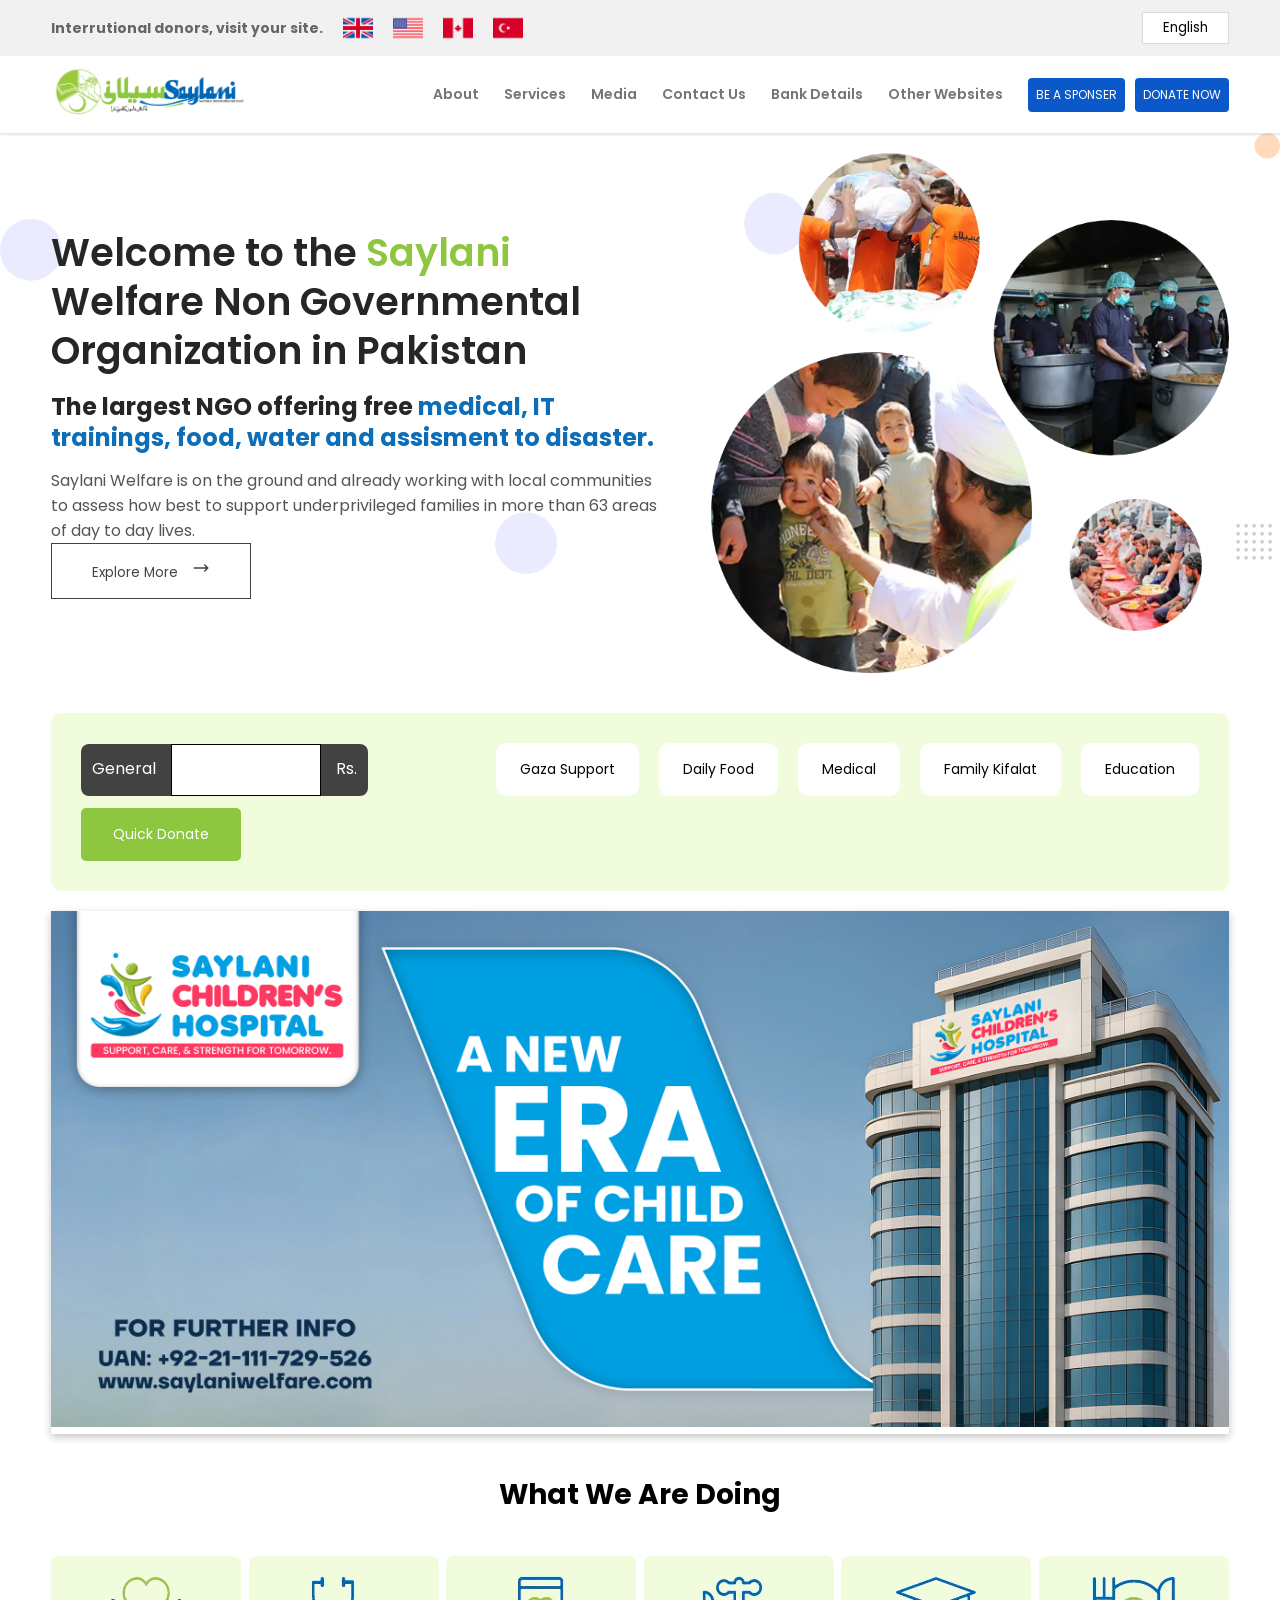
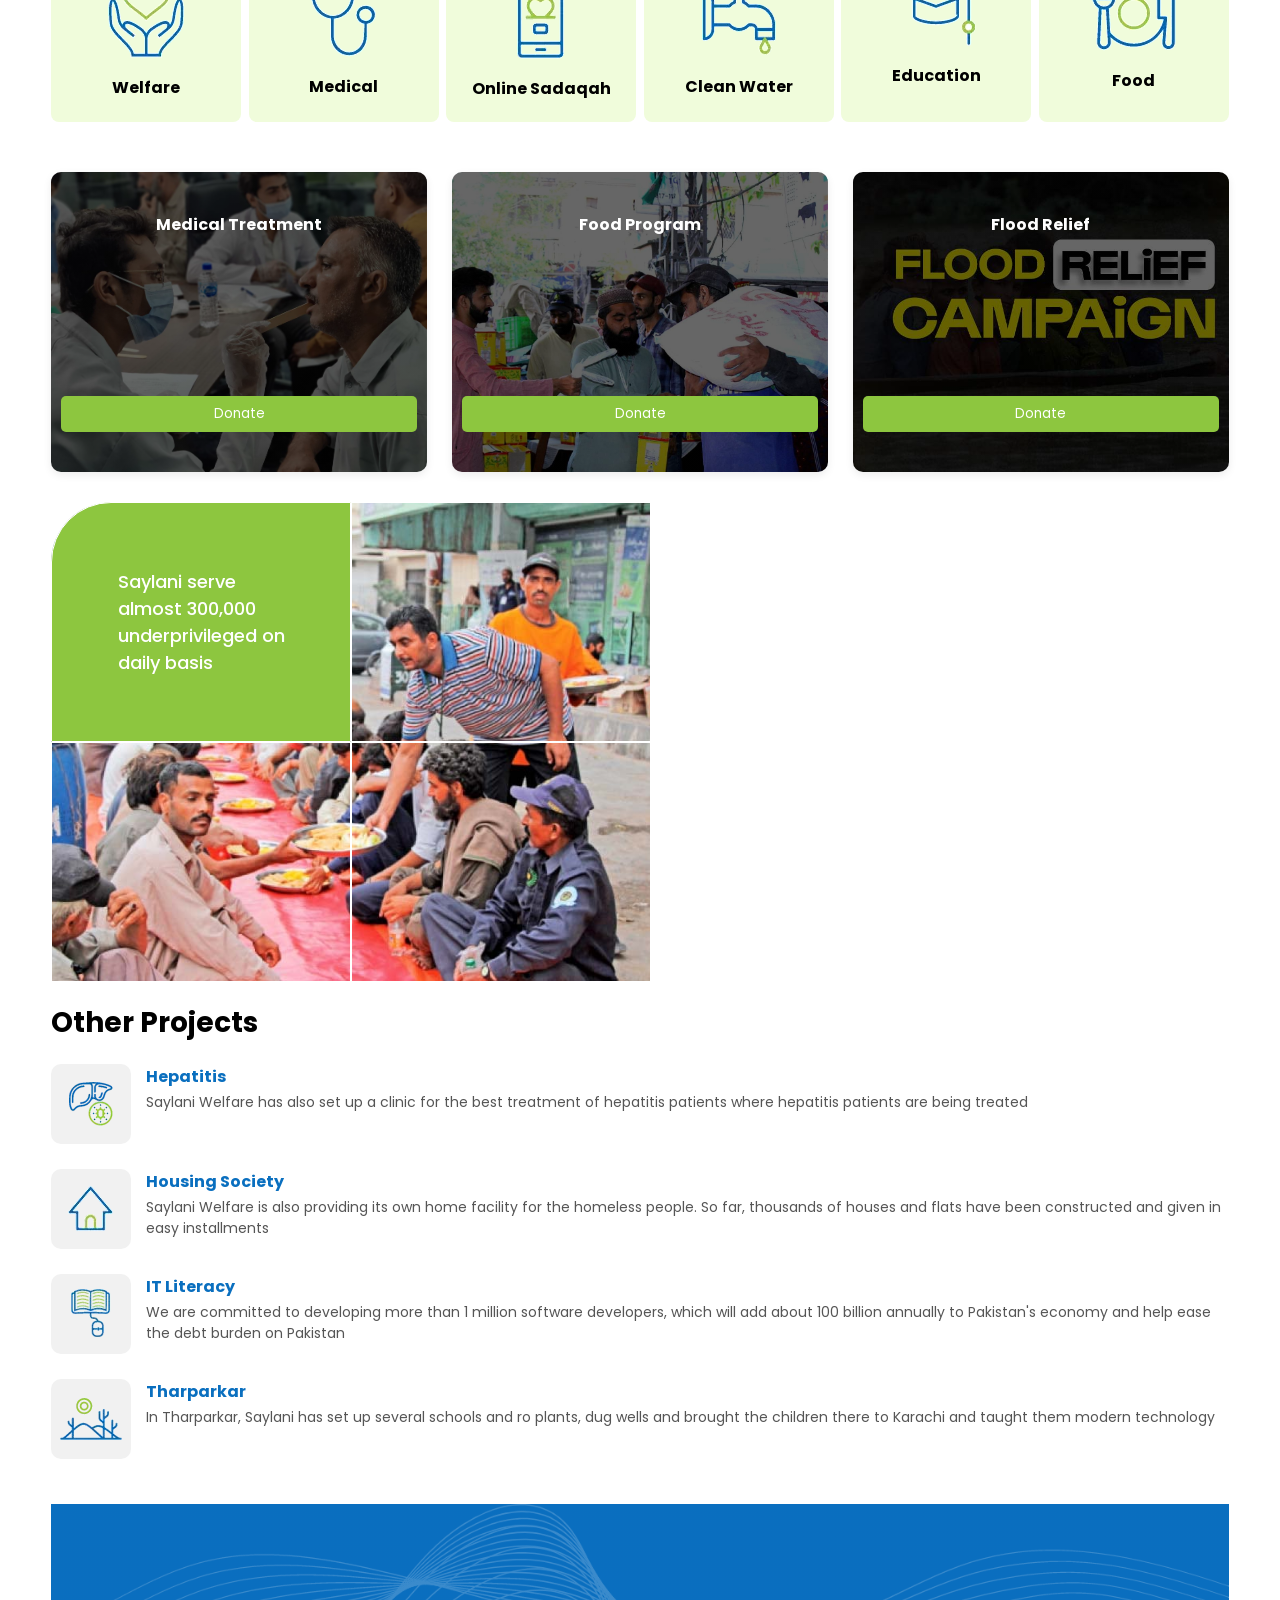
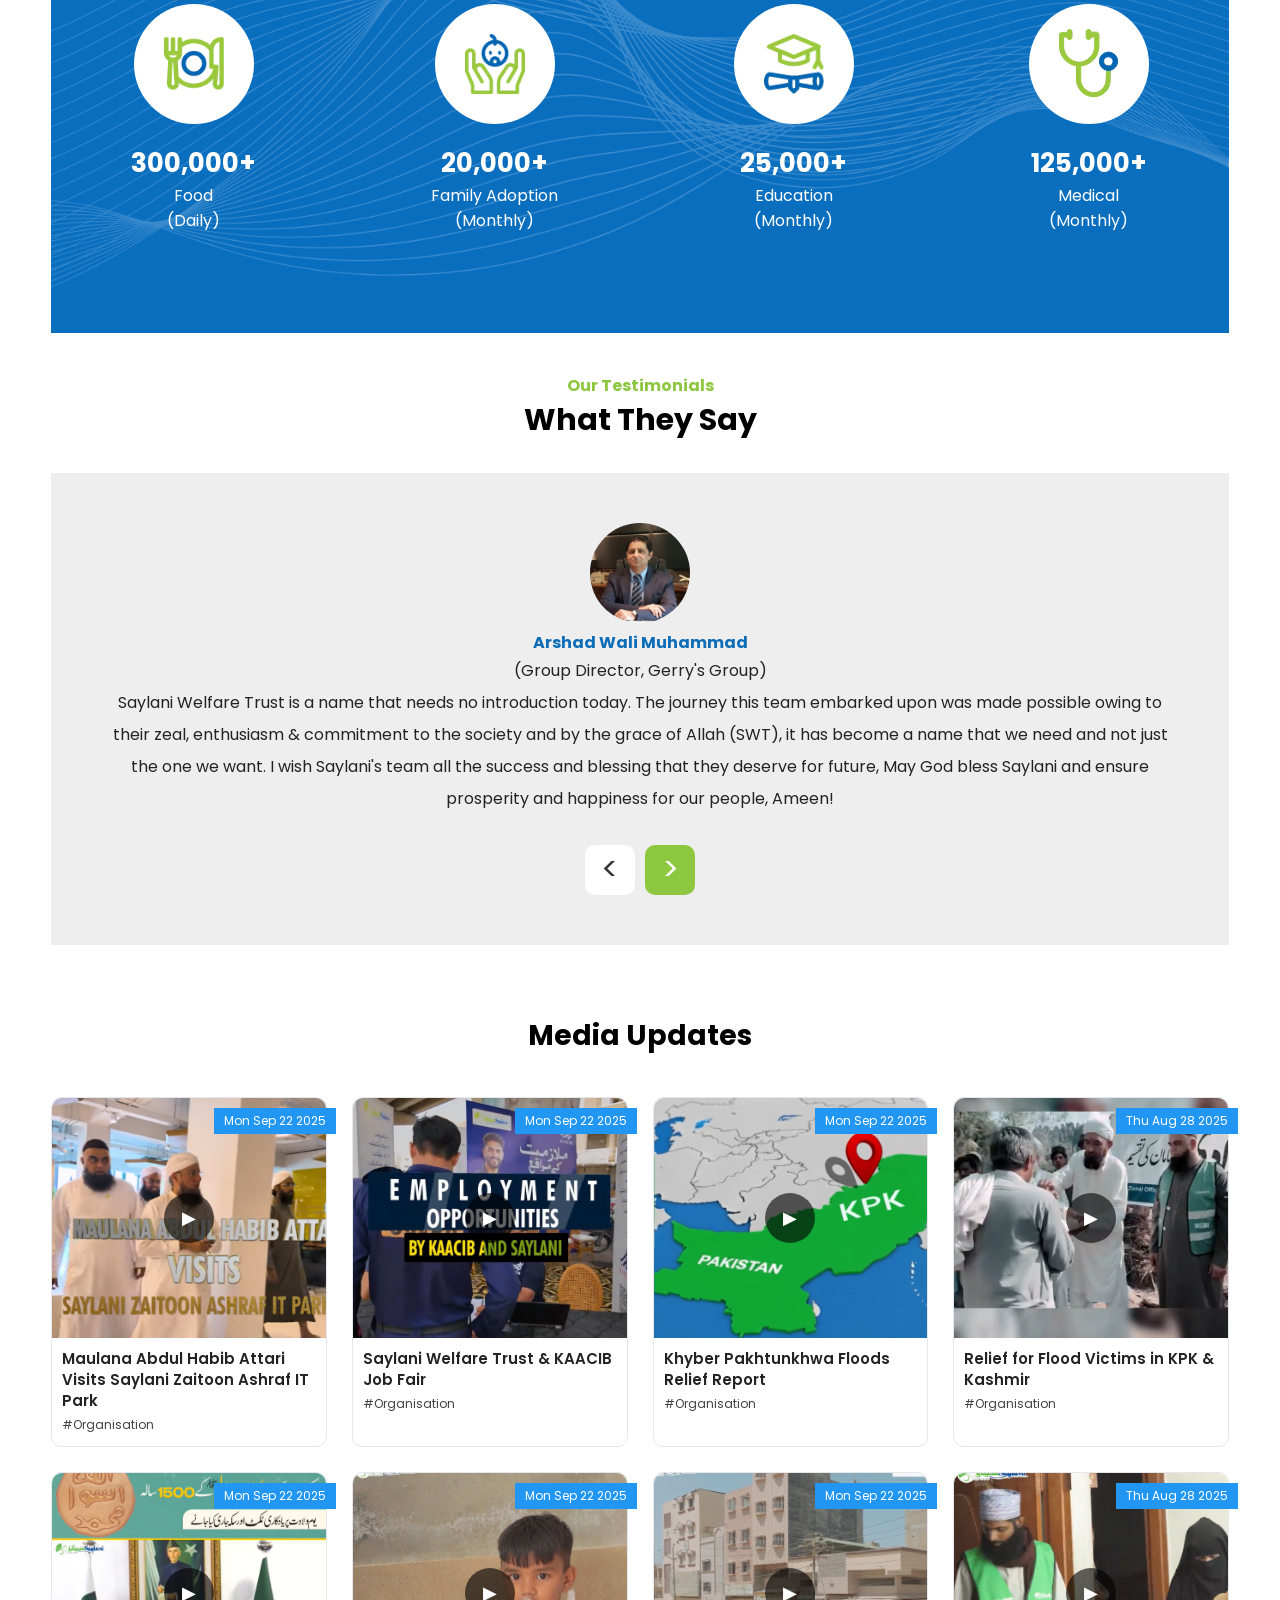
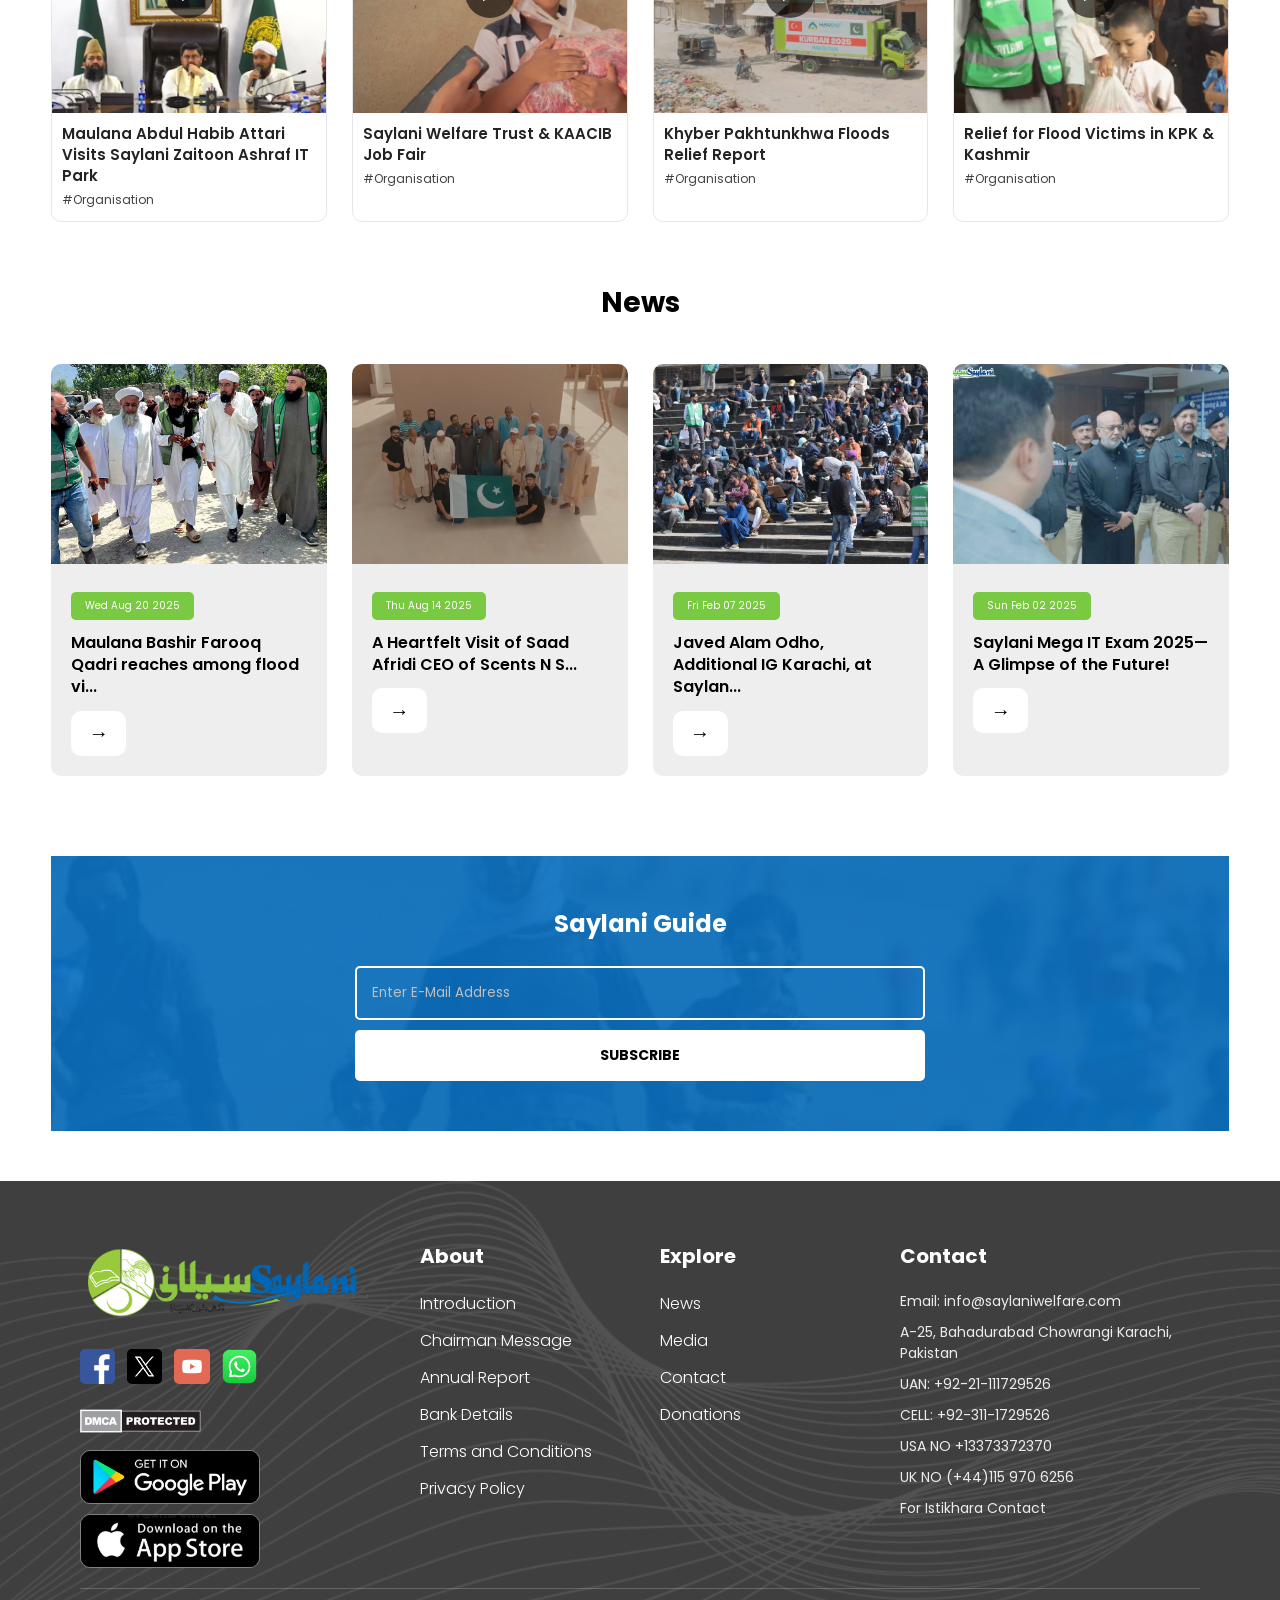
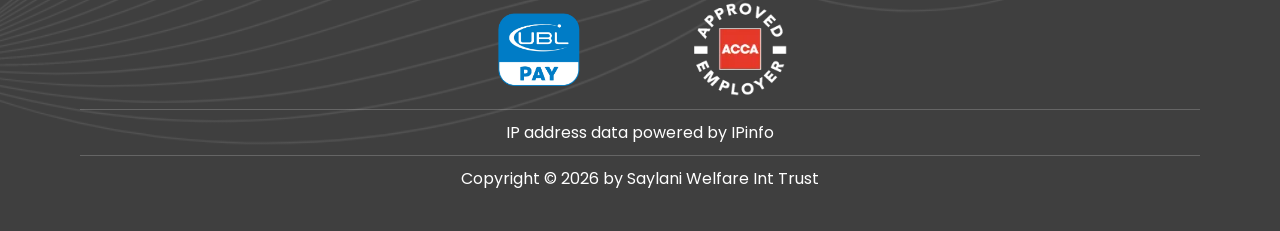
<file: index.html>
<!DOCTYPE html>
<html lang="en">

<head>
  <title>Saylani Welfare | Compassionate Charity Organization in Pakistan</title>
  <link rel="stylesheet" href="style.css">
  <link href="https://fonts.googleapis.com/css2?family=Poppins:wght@300;400;500;600;700&display=swap" rel="stylesheet">
  <link rel="shortcut icon" href="Media/saylani_logo.ico" type="image/x-icon">
</head>

<body>
  <div class="top-bar">
    <div class="txt_flags">
      <b>Interrutional donors, visit your site.</b>
      <div class="flags">
        <img src="Media/united-kingdom.png" alt="">
        <img src="Media/united-states.png" alt="">
        <img src="Media/canada.png" alt="">
        <img src="Media/turkey.png" alt="">
      </div>
    </div>
    <button>English</button>
  </div>

  <div class="navbar">
    <a href=""><img src="Media/logo_saylaniwelfare.png" alt="logo" class="logo"></a>
    <nav>
      <ul>
        <li>About</li>
        <li>Services</li>
        <li>Media</li>
        <li>Contact Us</li>
        <li>Bank Details</li>
        <li>Other Websites</li>
        <div class="nav_buttons">
          <button>BE A SPONSER</button>
          <button>DONATE NOW</button>
        </div>
      </ul>
    </nav>
  </div>

  <section class="hero">
    <div>
      <h1>Welcome to the <span>Saylani</span> Welfare Non Governmental Organization in Pakistan</h1>
      <h3>The largest NGO offering free <span>medical, IT trainings, food, water and assisment to disaster.</span></h3>
      <p>Saylani Welfare is on the ground and already working with local communities to assess how best to support
        underprivileged families in more than 63 areas of day to day lives.</p>
      <button class="btn">
        Explore More
        <svg stroke="currentColor" fill="none" stroke-width="2" viewBox="0 0 24 24" aria-hidden="true" height="18"
          width="18" xmlns="http://www.w3.org/2000/svg" style="margin-left: 10px;">
          <path stroke-linecap="round" stroke-linejoin="round" d="M17 8l4 4m0 0l-4 4m4-4H3"></path>
        </svg>
      </button>
    </div>

    <img src="Media/download (2).png" alt="">
  </section>

  <section class="donation-bar">
    <div class="pay_input">
      <span>General</span>
      <input type="number">
      <span>Rs.</span>
    </div>

    <div class="bubbles">
      <span>Gaza Support</span>
      <span>Daily Food</span>
      <span>Medical</span>
      <span>Family Kifalat</span>
      <span>Education</span>
    </div>

    <button class="donate_btn">Quick Donate</button>
  </section>

  <div class="banner">
    <img src="Media/banner_img.png" alt="">
  </div>

  <section class="section">
    <h2>What We Are Doing</h2>

    <div class="services">
      <div class="service">
        <img src="Media/services-image1.webp" alt="">
        <h4>Welfare</h4>
      </div>
      <div class="service">
        <img src="Media/services-image2.webp" alt="">
        <h4>Medical</h4>
      </div>
      <div class="service">
        <img src="Media/services-image3.webp" alt="">
        <h4>Online Sadaqah</h4>
      </div>
      <div class="service">
        <img src="Media/services-image4.webp" alt="">
        <h4>Clean Water</h4>
      </div>
      <div class="service">
        <img src="Media/services-image5.webp" alt="">
        <h4>Education</h4>
      </div>
      <div class="service">
        <img src="Media/services-image6.webp" alt="">
        <h4>Food</h4>
      </div>
    </div>
  </section>

  <section class="section">
    <div class="projects_card">
      <div class="project_card med-card">
        <div>
          <h4>Medical Treatment</h4>
          <button>Donate</button>
        </div>
      </div>

      <div class="project_card food_card">
        <div>
          <h4>Food Program</h4>
          <button>Donate</button>
        </div>
      </div>

      <div class="project_card flood_card">
        <div>
          <h4>Flood Relief</h4>
          <button>Donate</button>
        </div>
      </div>

    </div>
  </section>

  <section class="other-projects">

    <div class="op-left">
      <div class="img-grid">
        <div class="green-box">
          Saylani serve<br>
          almost 300,000<br>
          underprivileged on<br>
          daily basis
        </div>
        <div class="project_grid_2"></div>
        <div class="project_grid_3"></div>
        <div class="project_grid_4"></div>
      </div>
    </div>

    <div class="op-right">
      <h2>Other Projects</h2>
      <div class="op-item">
        <div class="op-icon"><img src="Media/projects-image1.webp" alt=""></div>
        <div>
          <h4>Hepatitis</h4>
          <p>Saylani Welfare has also set up a clinic for the best treatment of hepatitis patients where hepatitis
            patients are being treated</p>
        </div>
      </div>

      <div class="op-item">
        <div class="op-icon"><img src="Media/projects-image2.webp" alt=""></div>
        <div>
          <h4>Housing Society</h4>
          <p>Saylani Welfare is also providing its own home facility for the homeless people. So far, thousands of
            houses and flats have been constructed and given in easy installments</p>
        </div>
      </div>

      <div class="op-item">
        <div class="op-icon"><img src="Media/projects-image3.webp" alt=""></div>
        <div>
          <h4>IT Literacy</h4>
          <p>We are committed to developing more than 1 million software developers, which will add about 100 billion
            annually to Pakistan's economy and help ease the debt burden on Pakistan</p>
        </div>
      </div>

      <div class="op-item">
        <div class="op-icon"><img src="Media/projects-image4.webp" alt=""></div>
        <div>
          <h4>Tharparkar</h4>
          <p>In Tharparkar, Saylani has set up several schools and ro plants, dug wells and brought the children there
            to Karachi and taught them modern technology</p>
        </div>
      </div>
    </div>
  </section>


  <section class="stats">
    <div>
      <div class="stats_div">
        <div class="stats_icon"><img src="Media/counters-image1.webp" alt=""></div>
        <h3>300,000+</h3>
        <p>Food <br> (Daily)</p>
      </div>

      <div class="stats_div">
        <div class="stats_icon"><img src="Media/counters-image2.webp" alt=""></div>
        <h3>20,000+</h3>
        <p>Family Adoption <br> (Monthly)</p>
      </div>

      <div class="stats_div">
        <div class="stats_icon"><img src="Media/counters-image3.webp" alt=""></div>
        <h3>25,000+</h3>
        <p>Education <br> (Monthly)</p>
      </div>

      <div class="stats_div">
        <div class="stats_icon"><img src="Media/counters-image4.webp" alt=""></div>
        <h3>125,000+</h3>
        <p>Medical <br> (Monthly)</p>
      </div>
    </div>
  </section>

  <section class="testimonial">
    <hgroup>
      <h5>Our Testimonials</h5>
      <h2>What They Say</h2>
    </hgroup>
    <div class="testinomial_review">
      <img src="Media/testinomial_review_profile1.png">
      <h4>Arshad Wali Muhammad</h4>
      <p>(Group Director, Gerry's Group) <br>
        Saylani Welfare Trust is a name that needs no introduction today. The journey this team embarked upon was made
        possible owing to their zeal, enthusiasm & commitment to the society and by the grace of Allah (SWT), it has
        become a name that we need and not just the one we want. I wish Saylani's team all the success and blessing that
        they deserve for future, May God bless Saylani and ensure prosperity and happiness for our people, Ameen!
      </p>
      <div class="testinomial_btns">
        <div>&lt;</div>
        <div>&gt;</div>
      </div>
  </section>

  <section class="media-section section">
    <h2>Media Updates</h2>
    <div class="media-grid">
      <div class="media-card">

        <div class="media-img" style="background-image:url('Media/media_card_1.png')">
          <span class="date-badge">Mon Sep 22 2025</span>
          <div class="play-btn">▶</div>
        </div>

        <div class="media-content">
          <h4>Maulana Abdul Habib Attari Visits Saylani Zaitoon Ashraf IT Park</h4>
          <span>#Organisation</span>
        </div>

      </div>

      <div class="media-card">

        <div class="media-img" style="background-image:url('Media/media_card_2.png')">
          <span class="date-badge">Mon Sep 22 2025</span>
          <div class="play-btn">▶</div>
        </div>

        <div class="media-content">
          <h4>Saylani Welfare Trust & KAACIB Job Fair</h4>
          <span>#Organisation</span>
        </div>

      </div>

      <div class="media-card">

        <div class="media-img" style="background-image:url('Media/media_card_3.png')">
          <span class="date-badge">Mon Sep 22 2025</span>
          <div class="play-btn">▶</div>
        </div>

        <div class="media-content">
          <h4>Khyber Pakhtunkhwa Floods Relief Report</h4>
          <span>#Organisation</span>
        </div>

      </div>

      <div class="media-card">

        <div class="media-img" style="background-image:url('Media/media_card_4.png')">
          <span class="date-badge">Thu Aug 28 2025</span>
          <div class="play-btn">▶</div>
        </div>

        <div class="media-content">
          <h4>Relief for Flood Victims in KPK & Kashmir</h4>
          <span>#Organisation</span>
        </div>

      </div>

      <div class="media-card">

        <div class="media-img" style="background-image:url('Media/media_card_5.png')">
          <span class="date-badge">Mon Sep 22 2025</span>
          <div class="play-btn">▶</div>
        </div>

        <div class="media-content">
          <h4>Maulana Abdul Habib Attari Visits Saylani Zaitoon Ashraf IT Park</h4>
          <span>#Organisation</span>
        </div>

      </div>

      <div class="media-card">

        <div class="media-img" style="background-image:url('Media/media_card_6.png')">
          <span class="date-badge">Mon Sep 22 2025</span>
          <div class="play-btn">▶</div>
        </div>

        <div class="media-content">
          <h4>Saylani Welfare Trust & KAACIB Job Fair</h4>
          <span>#Organisation</span>
        </div>

      </div>

      <div class="media-card">

        <div class="media-img" style="background-image:url('Media/media_card_7.png')">
          <span class="date-badge">Mon Sep 22 2025</span>
          <div class="play-btn">▶</div>
        </div>

        <div class="media-content">
          <h4>Khyber Pakhtunkhwa Floods Relief Report</h4>
          <span>#Organisation</span>
        </div>

      </div>

      <div class="media-card">

        <div class="media-img" style="background-image:url('Media/media_card_8.png')">
          <span class="date-badge">Thu Aug 28 2025</span>
          <div class="play-btn">▶</div>
        </div>

        <div class="media-content">
          <h4>Relief for Flood Victims in KPK & Kashmir</h4>
          <span>#Organisation</span>
        </div>

      </div>
    </div>

  </section>

  <section class="news-section section">
    <h2>News</h2>

    <div class="news-grid">

      <div class="news-card">
        <img src="Media/news_card1.png" alt="news">
        <div class="news-content">
          <span class="news-date">Wed Aug 20 2025</span>
          <h3>Maulana Bashir Farooq Qadri reaches among flood vi...</h3>
          <button>→</button>
        </div>
      </div>

      <div class="news-card">
        <img src="Media/news_card2.png" alt="news">
        <div class="news-content">
          <span class="news-date">Thu Aug 14 2025</span>
          <h3>A Heartfelt Visit of Saad Afridi CEO of Scents N S...</h3>
          <button>→</button>
        </div>
      </div>

      <div class="news-card">
        <img src="Media/news_card3.png" alt="news">
        <div class="news-content">
          <span class="news-date">Fri Feb 07 2025</span>
          <h3>Javed Alam Odho, Additional IG Karachi, at Saylan...</h3>
          <button>→</button>
        </div>
      </div>

      <div class="news-card">
        <img src="Media/news_card4.png" alt="news">
        <div class="news-content">
          <span class="news-date">Sun Feb 02 2025</span>
          <h3>Saylani Mega IT Exam 2025—A Glimpse of the Future!</h3>
          <button>→</button>
        </div>
      </div>

    </div>
  </section>

  <section class="newsletter">
    <h2>Saylani Guide</h2>
    <input type="email" placeholder="Enter E-Mail Address">
    <button>SUBSCRIBE</button>
  </section>

  <footer class="footer">

    <div class="footer-container">

      <div class="footer-left">

        <img src="Media/logo_saylaniwelfare.png" alt="" class="footer_logo">

        <div class="socials">
          <img src="Media/fb_icon.png" alt="">
          <img src="Media/x_icon.jpg" alt="">
          <img src="Media/yt_icon.png" alt="">
          <img src="Media/whatsapp_icon.png" alt="">
        </div>
        <div><img src="Media/dmca_protected_sml_120n.png" alt=""></div>

        <div class="store-btns">
          <img src="Media/play_store_icon.png" alt="">
          <img src="Media/apple_store_icon.png" alt="">
        </div>

      </div>

      <div class="footer-col">
        <h3>About</h3>
        <ul>
          <li>Introduction</li>
          <li>Chairman Message</li>
          <li>Annual Report</li>
          <li>Bank Details</li>
          <li>Terms and Conditions</li>
          <li>Privacy Policy</li>
        </ul>
      </div>

      <div class="footer-col">
        <h3>Explore</h3>
        <ul>
          <li>News</li>
          <li>Media</li>
          <li>Contact</li>
          <li>Donations</li>
        </ul>
      </div>

      <div class="footer-col contact">
        <h3>Contact</h3>

        <p>Email: info@saylaniwelfare.com</p>
        <p>A-25, Bahadurabad Chowrangi Karachi, Pakistan</p>
        <p>UAN: +92-21-111729526</p>
        <p>CELL: +92-311-1729526</p>
        <p>USA NO +13373372370</p>
        <p>UK NO (+44)115 970 6256</p>
        <p>For Istikhara Contact <i class="fab fa-whatsapp"></i></p>

      </div>

    </div>

    <div class="footer-bottom">

      <div class="footer-bottom-logos">
        <img src="Media/UBLLOGO.webp" alt="">
        <img src="Media/acca_logo.png" alt="">
      </div>

      <div>IP address data powered by IPinfo</div>
      <div>Copyright © 2026 by Saylani Welfare Int Trust</div>
    </div>

  </footer>


</body>

</html>
</file>
<file: style.css>
* {
    margin: 0;
    padding: 0;
    box-sizing: border-box;
    font-family: 'Poppins', sans-serif;
}

a {
    text-decoration: none;
    color: inherit;
}

.top-bar {
    background: #f1f1f1;
    font-size: 14px;
    padding: 12px 4%;
    display: flex;
    align-items: center;
    justify-content: space-between;
}

.txt_flags {
    display: flex;
    gap: 20px;
    align-items: center;
    color: #666666;
}

.flags {
    display: flex;
    gap: 20px;
}

.flags>img {
    height: 30px;
}

.top-bar>button {
    padding: 5px 20px;
    background-color: white;
    color: black;
    border: 1px solid #d9d9d9;
    cursor: pointer;
}

.navbar {
    background-color: white;
    display: flex;
    align-items: center;
    justify-content: space-between;
    padding: 8px 4%;
    position: sticky;
    top: 0;
    z-index: 1000;
    width: 100%;
    box-shadow: rgba(0, 0, 0, 0.1) 0px 2px 2px;
}

.nav_buttons {
    display: flex;
    gap: 10px;
}

.nav_buttons>button {
    padding: 8px;
    background-color: #0a58ca;
    color: #fff;
    border-radius: 4px;
    font-size: 12px;
    border: none;
    cursor: pointer;
}

.nav_buttons>button:hover {
    background-color: #8dc63f;
    color: white;
}

.logo {
    width: 200px;
    cursor: pointer;
}

nav ul {
    list-style: none;
    display: flex;
    gap: 25px;
    align-items: center;
}

nav li {
    font-size: 14px;
    color: #757575;
    cursor: pointer;
    font-weight: 600;
}

nav li:hover {
    color: #232323;
}

.hero {
    display: flex;
    gap: 40px;
    padding: 20px 4%;
    background: white;
    align-items: center;
    color: #262626;
    background-image: url("Media/carousal_background.d77d94e41c5a71ae581f.png");
    background-repeat: no-repeat;
    background-size: contain;
}

.hero h1 {
    font-size: 38px;
    line-height: 1.3;
    margin-bottom: 15px;
    font-weight: 600;
}

.hero h3 {
    font-size: 24px;
    line-height: 1.3;
    margin-bottom: 15px;
}

.hero h1>span {
    color: #8dc63f;
}

.hero p {
    color: #555;
}

.hero h3>span {
    color: #0D6DB7;
}

.hero .btn {
    padding: 15px 40px;
    border: 1px solid #424242;
    color: #424242;
    background-color: white;
}

.hero img {
    width: 100%;
    height: 520px;
    flex: 0 0;
}

.donation-bar {
    background-color: #f0fcdb;
    padding: 30px;
    margin: 20px 4%;
    display: flex;
    align-items: center;
    justify-content: space-between;
    border-radius: 10px;
    flex-wrap: wrap;
    gap: 12px;
}

.pay_input input {
    padding: 15px;
    width: 150px;
    border: 1px solid black;
}

.pay_input input:focus {
    outline: none;
}

.pay_input {
    background: #424242;
    color: #fff;
    border-radius: 8px;
}

.pay_input span {
    padding: 0px 11px;
}

.bubbles {
    display: flex;
    gap: 20px;
}

.bubbles>span {
    padding: 16px 24px;
    background-color: white;
    font-size: 14px;
    border-radius: 10px;
    cursor: pointer;
}

.bubbles>span:hover {
    background-color: #424242;
    color: white;
    scale: 1.1;
    transition: all 0.4s;
}

.donate_btn {
    border: none;
    color: white;
    padding: 16px 32px;
    background-color: #8dc63f;
    font-size: 14px;
    border-radius: 5px;
    cursor: pointer;
}

.donate_btn:hover {
    scale: 1.2;
    transition: all 0.4s;
}

.banner {
    margin: 0px 4%;
    box-shadow: rgba(0, 0, 0, 0.24) 0px 3px 8px;
}

.banner img {
    width: 100%;
    cursor: pointer;
}

.section {
    padding: 10px 4%;
    background: #fff;
    margin-top: 30px;
}

.section h2 {
    text-align: center;
    margin-bottom: 40px;
    font-size: 28px;
}

.services {
    display: flex;
    justify-content: space-between;
    flex-wrap: wrap;
}

.service {
    background: #f0fcdb;
    padding: 20px;
    text-align: center;
    border-radius: 8px;
    height: 166px;
    width: 190px;
}

.service h4 {
    margin-top: 10px;
    font-size: 16px;
}

.projects_card {
    display: grid;
    grid-template-columns: repeat(auto-fit, minmax(280px, 1fr));
    gap: 25px;
}

.project_card {
    border-radius: 10px;
    overflow: hidden;
    color: white;
    box-shadow: 0 3px 8px rgba(0, 0, 0, 0.08);
    padding: 40px 10px;
    object-fit: cover;
    background-position: center;
    background-size: cover;
    background-repeat: no-repeat;
    cursor: pointer;
}

.project_card button {
    cursor: pointer;
}

.project_card:hover.project_card div {
    opacity: 0.8;
}

.project_card:hover {
    scale: 1.05;
    transition: all 0.3s;
}

.med-card {
    background-image:
        linear-gradient(to bottom, rgba(0, 0, 0, 0.6), rgba(0, 0, 0, 0.6)),
        url("Media/project_card_2.png");
}

.food_card {
    background-image:
        linear-gradient(to bottom, rgba(0, 0, 0, 0.6), rgba(0, 0, 0, 0.6)),
        url("Media/project_card_1.png");
}

.flood_card {
    background-image:
        linear-gradient(to bottom, rgba(0, 0, 0, 0.6), rgba(0, 0, 0, 0.6)),
        url("Media/project_card_3.png");
}

.project_card div {
    display: flex;
    align-items: center;
    justify-content: space-between;
    flex-direction: column;
    height: 220px;
}

.project_card button {
    width: 100%;
    padding: 8px;
    border: none;
    background: #8dc63f;
    border-radius: 5px;
    color: #fff;
    margin-top: 10px;
}

.other-projects {
    display: grid;
    grid-template-columns: repeat(auto-fit, minmax(600px, 1fr));
    gap: 20px;
    padding: 20px 4%;
}

.op-left {
    overflow: hidden;
}

.green-box {
    background: #8dc63f;
    color: #fff;
    border-top-left-radius: 60px;
    display: flex;
    align-items: center;
    justify-content: center;
    text-align: left;
    font-size: 18px;
    font-weight: 500;
    padding: 20px;
}

.img-grid {
    width: 600px;
    display: grid;
    grid-template-columns: 300px 300px;
    grid-template-rows: 240px 240px;
    background-image: url("Media/project_grid_2.png");
    object-fit: cover;
    background-position: center;
    background-repeat: no-repeat;
    background-size: cover;
    border-top-left-radius: 60px;
    overflow: hidden;
}

.img-grid>div {
    border: 1px solid white;
}

.op-right h2 {
    font-size: 28px;
    margin-bottom: 20px;
}


.op-item {
    display: flex;
    gap: 15px;
    margin-bottom: 25px;
    align-items: flex-start;
}


.op-icon {
    width: 80px;
    height: 80px;
    background: #f1f1f1;
    border-radius: 10px;
    display: flex;
    align-items: center;
    justify-content: center;
    flex-shrink: 0;

}

.op-item h4 {
    color: #0a6fbf;
    margin-bottom: 3px;
}


.op-item p {
    font-size: 14px;
    color: #555;
    line-height: 1.5;
}

.stats {
    background: #0a6fbf;
    color: #fff;
    margin: 0px 4%;
    padding: 100px 80px;
    display: flex;
    justify-content: space-between;
    text-align: center;
    gap: 25px;
    background-image:
        linear-gradient(rgba(10, 110, 191, 0.8), rgba(10, 110, 191, 0.8)),
        url("Media/stats_background.png");
    background-repeat: no-repeat;
    background-size: cover;
    background-position: center;
}

.stats>div {
    display: flex;
    justify-content: space-between;
    align-items: center;
    width: 100%;
}

.stats_div {
    display: flex;
    justify-content: flex-start;
    align-items: center;
    flex-direction: column;
}

.stats_icon {
    width: 120px;
    height: 120px;
    background-color: white;
    border-radius: 50%;
    display: flex;
    align-items: center;
    justify-content: center;
    margin-bottom: 20px;
}

.stats_icon>img {
    width: 60px;
}

.stats h3 {
    font-size: 26px;
}

.testimonial {
    background: #fff;
    padding: 40px 4%;
    text-align: center;
}

.testimonial>hgroup {
    margin-bottom: 30px;
}

.testimonial>hgroup>h2 {
    font-size: 30px;
}

.testimonial>hgroup>h5 {
    font-size: 16px;
    color: #8dc63f;
}

.testinomial_review {
    background-color: #eeeeee;
    padding: 50px;
}

.testinomial_review img {
    width: 100px;
    height: 100px;
    border-radius: 50%;
}

.testinomial_review>h4 {
    color: #0D6DB7;
    font-size: 16px;
}

.testinomial_review>p {
    line-height: 2;
    color: #232323;
}

.testinomial_btns {
    display: flex;
    justify-content: center;
    align-items: center;
    gap: 10px;
    margin-top: 30px;
    cursor: pointer;
}

.testinomial_btns>div {
    background-color: white;
    color: #363636;
    padding: 0 auto;
    font-size: 32px;
    width: 50px;
    height: 50px;
    border-radius: 10px;
}

.testinomial_btns> :last-child {
    background-color: #8dc63f;
    color: white;
}

.media-section {
    padding: 0px 4%;
}

.media-grid {
    display: grid;
    grid-template-columns: repeat(auto-fit, minmax(250px, 1fr));
    gap: 25px;
}

.media-card {
    background: #fff;
    border-radius: 10px;
    border: 1px solid #e5e7eb;
}

.media-img {
    position: relative;
    height: 240px;
    background-size: cover;
    background-position: center;
    border-radius: 10px 10px 0px 0px;
}

.media-img:hover {
    opacity: 0.7;
}

.date-badge {
    position: absolute;
    top: 10px;
    right: -10px;
    background: #2196f3;
    color: #fff;
    font-size: 12px;
    padding: 4px 10px;
}

.play-btn {
    position: absolute;
    top: 50%;
    left: 50%;
    transform: translate(-50%, -50%);
    width: 50px;
    height: 50px;
    background: rgba(0, 0, 0, 0.6);
    border-radius: 50%;
    display: flex;
    align-items: center;
    justify-content: center;
    color: white;
    font-size: 18px;
    cursor: pointer;
}

.media-content {
    padding: 10px;
}

.media-content h4 {
    font-size: 15px;
    line-height: 1.4;
    font-weight: 600;
    color: #232323;
}

.media-content span {
    font-size: 12px;
    color: #424242;
}

.news-section {
    padding: 30px 4%;
}

.news-grid {
    display: grid;
    grid-template-columns: repeat(auto-fit, minmax(260px, 1fr));
    gap: 25px;
}

.news-card {
    background: #eeeeee;
    border-radius: 10px;
    overflow: hidden;
}

.news-card img {
    width: 100%;
    height: 200px;
    object-fit: cover;
}

.news-content {
    padding: 20px;
}

.news-date {
    display: inline-block;
    background: #7ac943;
    color: white;
    font-size: 10px;
    border-radius: 5px;
    padding: 6px 14px;
}

.news-content h3 {
    font-size: 16px;
    line-height: 1.4;
    margin-bottom: 25px;
    font-weight: 600;
    margin: 12px 0px;
}

.news-content button {
    border: none;
    background: white;
    width: 55px;
    height: 45px;
    border-radius: 10px;
    font-size: 20px;
    cursor: pointer;
    transition: 0.3s;
}

.news-content button:hover {
    scale: 1.1;
}


.newsletter {
    background: #0a6fbf;
    color: #fff;
    margin: 50px 4%;
    padding: 50px;
    text-align: center;
    display: flex;
    align-items: center;
    justify-content: center;
    flex-direction: column;
    gap: 10px;
    background-image:
        linear-gradient(rgba(10, 110, 191, 0.1), rgba(10, 110, 191, 0.1)),
        url("Media/newsletter_bg.png");
    background-repeat: no-repeat;
    background-size: cover;
    background-position: center;
}

.newsletter input {
    padding: 15px;
    width: 570px;
    border: 2px solid white;
    border-radius: 5px;
    margin-top: 15px;
    background-color: transparent;
}

.newsletter input::placeholder {
    color: #bfbfbf;
}

.newsletter button {
    width: 570px;
    padding: 15px 30px;
    background: white;
    color: black;
    font-weight: bold;
    border: none;
    font-size: 14px;
    cursor: pointer;
    border-radius: 5px;
}

.footer {
    background: #3f3f3f;
    color: white;
    padding: 60px 80px 30px;
    background-image:
        linear-gradient(rgba(63, 63, 63, 0.9), rgba(63, 63, 63, 0.9)),
        url("Media/stats_background.png");
    background-repeat: no-repeat;
    background-size: cover;
    background-position: center;
}

.footer-container {
    display: grid;
    grid-template-columns: 1.5fr 1fr 1fr 1.5fr;
    gap: 40px;
    margin-bottom: 20px;
}

.footer_logo {
    margin-bottom: 20px;
    width: 300px;
}

.socials {
    display: flex;
    gap: 12px;
    margin-bottom: 25px;
}

.socials>img {
    height: 35px;
    border-radius: 5px;
}

.store-btns {
    display: flex;
    flex-direction: column;
}

.store-btns>img {
    width: 180px;
    border-radius: 10px;
    border: 1px solid gray;
    margin-top: 10px;
}

.footer-col h3 {
    margin-bottom: 20px;
    font-size: 20px;
}

.footer-col ul {
    list-style: none;
}

.footer-col li {
    margin-bottom: 12px;
    cursor: pointer;
    font-weight: 300;
}

.footer-col li:hover {
    text-decoration: underline;
}

.contact p {
    margin-bottom: 10px;
    font-size: 14px;
    opacity: 0.9;
}

.footer-bottom {
    display: flex;
    flex-direction: column;
    justify-content: center;
    align-items: center;
}

.footer-bottom img {
    height: 100px;
}

.footer-bottom>div {
    border-top: 1px solid #ffffff33;
    width: 100%;
    display: flex;
    justify-content: center;
    padding: 10px;
}

.footer-bottom-logos {
    display: flex;
    gap: 100px;
}

@media (max-width: 768px) {

    .navbar li:nth-child(4),
    .navbar li:nth-child(5),
    .navbar li:nth-child(6) {
        display: none;
    }

    .hero {
        flex-direction: column;
        text-align: center;
    }

    .hero img {
        height: auto;
    }

    .donation-bar {
        justify-content: center;
    }

    .bubbles {
        align-items: center;
        flex-wrap: wrap;
        justify-content: center;
    }

    .services {
        align-items: center;
        gap: 24px;
    }

    .projects_card {
        grid-template-columns: 1fr;
    }

    .other-projects {
        grid-template-columns: 1fr;
    }

    .stats {
        flex-direction: column;
        gap: 40px;
    }

    .testimonial {
        padding: 20px 4%;
    }

    .media-grid {
        grid-template-columns: 1fr;
    }

    .news-grid {
        grid-template-columns: 1fr;
    }

    .newsletter input,
    .newsletter button {
        width: 100%;
    }

    .footer-container {
        grid-template-columns: 1fr;
        text-align: center;
    }

    .footer-col {
        margin-bottom: 30px;
    }

    .footer-col h3 {
        font-size: 18px;
    }
}
</file>
